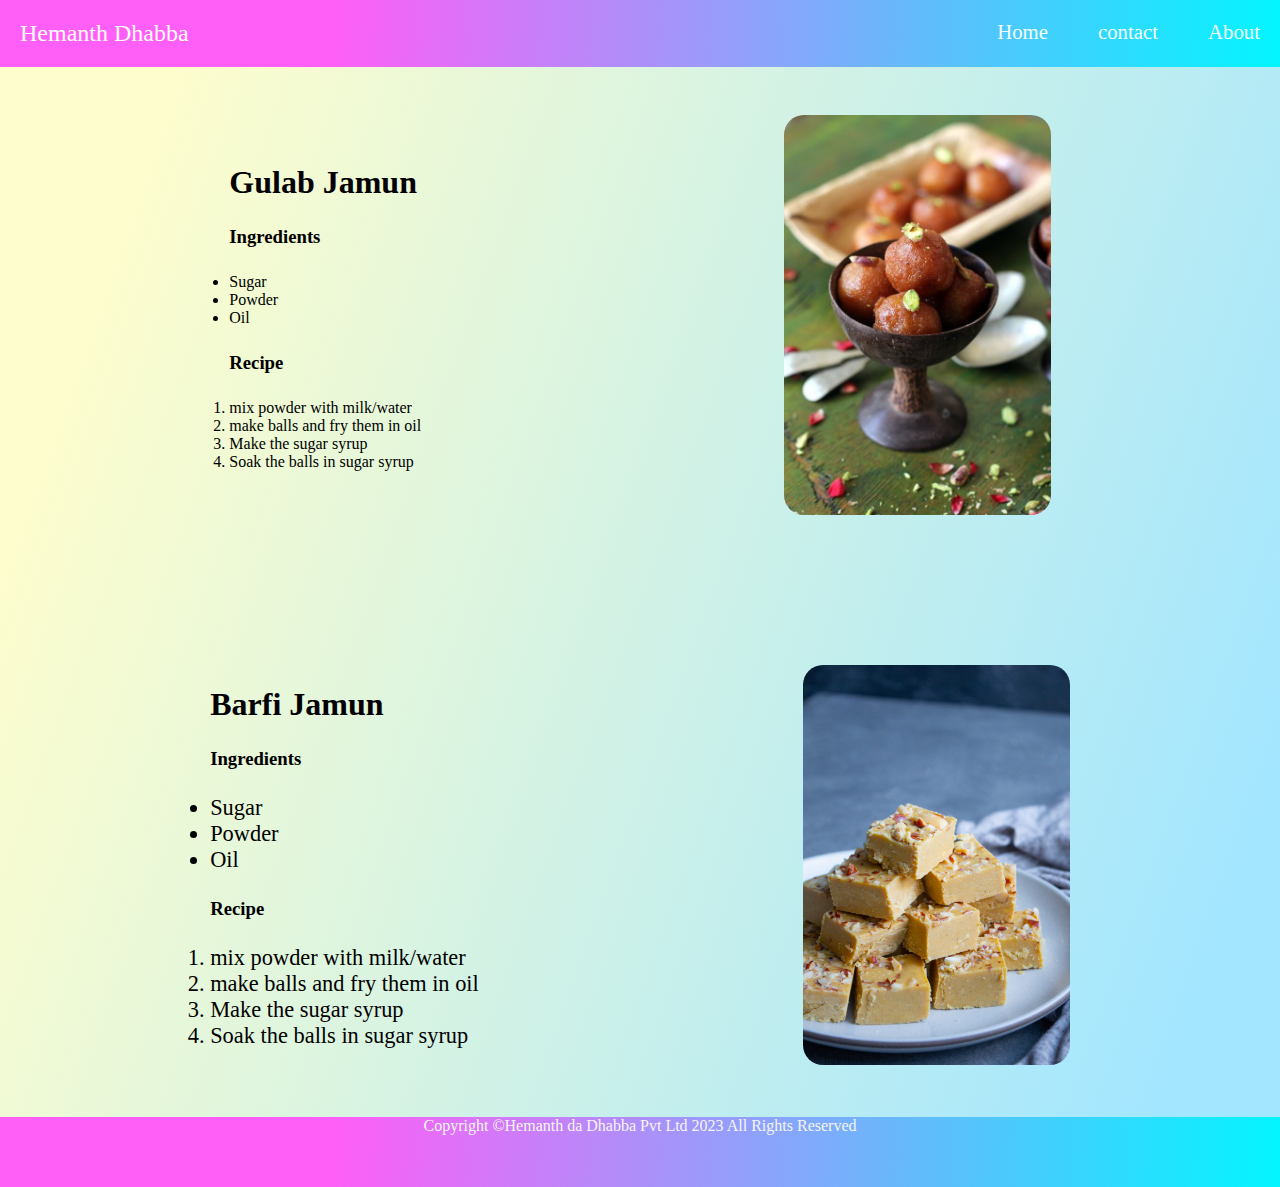
<file: index.html>
<!DOCTYPE html>
<html lang="en">
<head>
    <meta charset="UTF-8">
    <meta name="viewport" content="width=device-width, initial-scale=1.0">
    <title>Recipes</title>
    <link rel="stylesheet" href="style.css">
</head>
<body>
    <div class="container">
       <header>
        <div class="navcontainer">
            <nav>
                <ul id="list">
                    <li>
                        <p id="nav1">Hemanth Dhabba</p>
                    </li>
                    <li>
                        <div id="item">
                            <a href="#">Home</a>
                             <a href="#">contact</a>
                             <a href="#">About</a>
                        </div>
                    </li>
                </ul>
            </nav>
        </div>
       </header>

       <main id="content1">
          <div class="content">
            <section>
                <div class="item">
                    <div class="leftbox">
                        <h2>Gulab Jamun</h2>
                        <h3>Ingredients</h3>
                        <ul>
                            <li>Sugar</li>
                            <li>Powder</li>
                            <li>Oil</li>
                        </ul>
                        <h3>Recipe</h3>
                        <ol>
                            <li>mix powder with milk/water</li>
                            <li>make balls and fry them in oil</li>
                            <li>Make the sugar syrup</li>
                            <li>Soak the balls in sugar syrup</li>
                        </ol>

                    </div>
                    <div class="rightbox">
                        <img src="bread-gulab-jamun-recipe.jpg" alt="image" height="400px">
                    </div>
                </div>
            </section>

            <section>
                <div class="item">
                    <div class="leftbox">
                        <h2>Barfi Jamun</h2>
                        <h3>Ingredients</h3>
                        <ul id="ing">
                            <li>Sugar</li>
                            <li>Powder</li>
                            <li>Oil</li>
                        </ul>
                        <h3>Recipe</h3>
                        <ol id="ing2">
                            <li>mix powder with milk/water</li>
                            <li>make balls and fry them in oil</li>
                            <li>Make the sugar syrup</li>
                            <li>Soak the balls in sugar syrup</li>
                        </ol>

                    </div>
                    <div class="rightbox">
                        <img src="Magaz-5-of-5-2-960x1440.jpg" alt="image" height="400px">
                    </div>
                </div>
            </section>
           </div>
       </main>

        <div class="footer">
            <p>Copyright &copy;Hemanth da Dhabba Pvt Ltd 2023 All Rights Reserved </p>
        </div>
    </div>
</body>
</html>
</file>
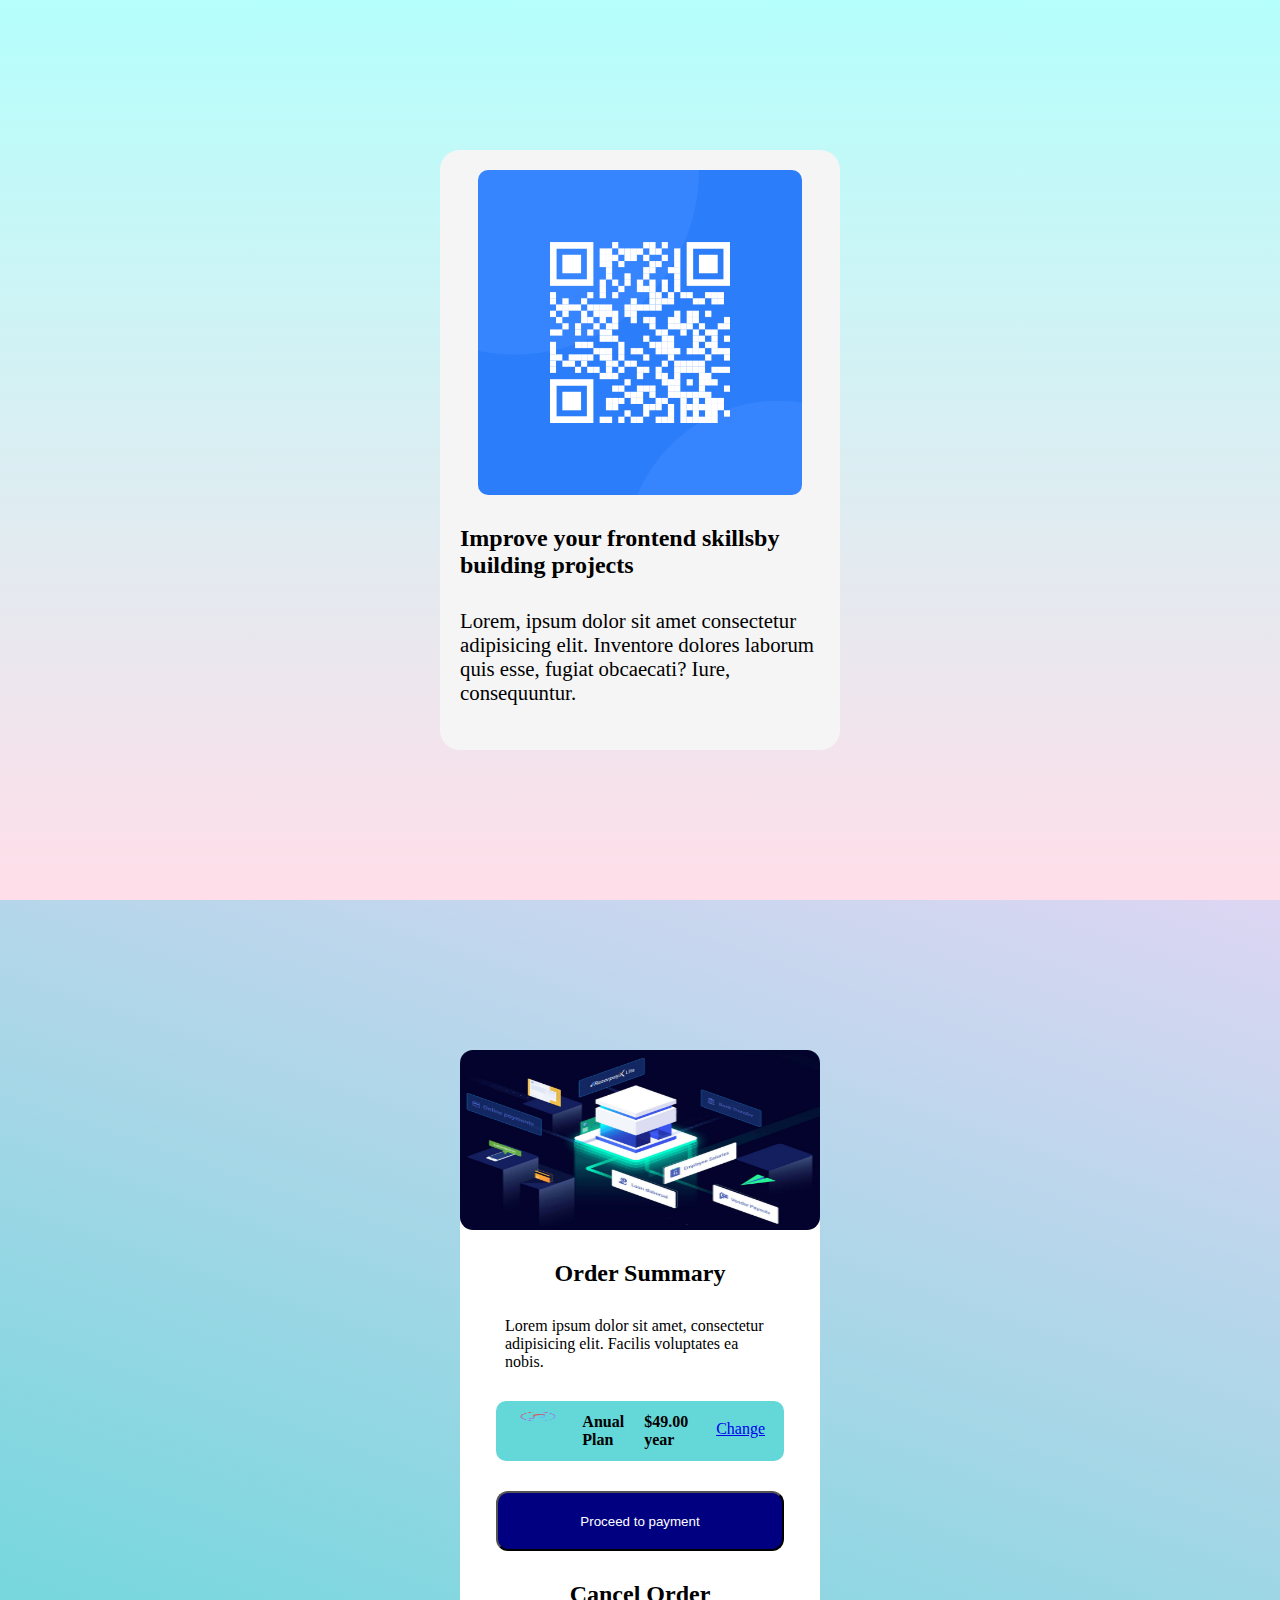
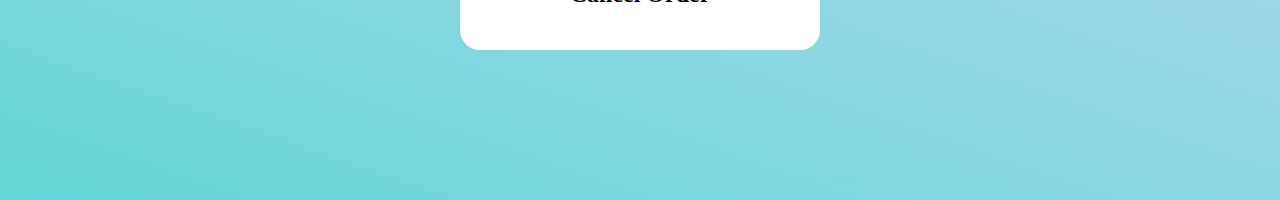
<file: css/index.html>
<!DOCTYPE html>
<html lang="en">
<head>
    <meta charset="UTF-8">
    <meta name="viewport" content="width=device-width, initial-scale=1.0">
    <title>Cards</title>
    <link rel="stylesheet" href="style.css">
    <link rel="icon" href="./favicon-32x32.png">
</head>
<body>
    <div class="container">
        <div class="card">
            <img src="./qrcode.png" alt="image">
            <h2>Improve your frontend skillsby building projects</h2>
            <p>Lorem, ipsum dolor sit amet consectetur adipisicing elit. Inventore dolores laborum quis esse, fugiat obcaecati? Iure, consequuntur.</p>
        </div>
    </div>
    <div class="container1">
        <div class="card1">
            <img src="./icon.jpg" alt="">
            <h2>Order Summary</h2>
            <p>Lorem ipsum dolor sit amet, consectetur adipisicing elit. Facilis voluptates ea nobis.</p>
            <div class="box">
                <div class="left">
                    <img src="./music.png" alt="">
                <p><b>Anual Plan</b></p>
                <p><b>$49.00 year</b></p>
                </div>
                <div class="right">
                    <a href="#">Change</a>
                </div>
            </div>
            <button id="pay">
                Proceed to payment
            </button>
           <div class="cancel">
            <h2>Cancel Order</h2>
           </div>
        </div>
    </div>
</body>
</html>
</file>
<file: style.css>
*{
    padding: 0;
    margin: 0;
    box-sizing: border-box;
}

#list{
   list-style: none;
   font-size: 1.3rem;
   display: flex;
   justify-content: space-between;
   padding: 20px;
   width: 100%;
}

.container{
    width: 100vw;
    height: 100%;
    overflow:none;
    background-image: linear-gradient( 109.6deg,  rgba(254,253,205,1) 11.2%, rgba(163,230,255,1) 91.1% );
}
.navcontainer{
    width: 100vw;
    background-image: radial-gradient( circle farthest-corner at 10% 20%,  rgba(255,94,247,1) 17.8%, rgba(2,245,255,1) 100.2% );
    min-height: 60px;
    /* display: flex;
    justify-content: center;
    align-items: center; */
    position: relative;
}

#nav1{
    font-size: 1.5rem;
}

nav{
    width: 100%;
    overflow-x: none;
    color: white;
}

a{
    text-decoration: none;
    color: azure;
}

#item{
    display: flex;
    gap: 50px;
}

.footer p {
    background-image: radial-gradient( circle farthest-corner at 10% 20%,  rgba(255,94,247,1) 17.8%, rgba(2,245,255,1) 100.2% );
    min-height: 60px;
    color: whitesmoke;
    text-align: center;
    min-height: 70px;
    /* font-size: 2.5 rem; */

}

.content{
    /* /* width: 70%; */
    height: 100%;
    margin: auto;
    display: flex;
    flex-direction: column;
    gap: 50px;

}

.item{
    display: flex;
    flex-direction: row;
    justify-content: space-around;
    align-items: center;
    padding: 3rem;
}

.leftbox{
    display: flex;
    flex-direction: column;
    gap: 25px;
}

h2{
    font-size: 2rem;
}

#ing{
    font-size: 1.4rem;
}

#ing2{
    font-size: 1.4rem;
}

.rightbox img{
    border-radius: 20px;
    transition: all 0.6s  linear 0s;
}

.rightbox img:hover{
    transform: scale(1.2);
}
</file>
<file: css/style.css>
*{
    padding: 0;
    margin: 0;
    box-sizing: border-box;
}
.container{
    width: 100%;
    height: 100%;
    min-height: 900px;
    background-color: #FFDEE9;
background-image: linear-gradient(0deg, #FFDEE9 0%, #B5FFFC 100%);
display: flex;
justify-content: center;
align-items: center;
}

.card{
    width: 400px;
    height: 600px;
    background-color: whitesmoke;
    border-radius: 20px;
    display: flex;
    flex-direction: column;
    align-items: center;
    gap: 30px;
    padding: 20px;
}

.card img{
    height: 58%;
    border-radius:10px ;
}

.card h2{
    font-weight: bold;
    font-size: 1.5rem;
}

.card p{
    font-size: 1.3rem;
}

.container1{
    width: 100%;
    height: 100%;
    min-height: 900px;
    background-color: #64d7d9;
background-image: linear-gradient(19deg, #64d7d9 0%, #DDD6F3 100%);

display: flex;
justify-content: center;
align-items: center;
}

.card1{
    width: 360px;
    height: 600px;
    background-color:white;
    border-radius: 20px;
    display: flex;
    flex-direction: column;
    align-items: center;
    gap: 30px;
    /* padding: 20px; */
}

.card1 img{
    width: 100%;
    height: 30%;
    border-radius:13px ;

}

.card1 p{
    display: flex;
    /* flex-direction: column; */
    justify-content: center;
    align-items: center;
    gap: 15%;
    width: 75%;
}

.box{
    width: 80%;
    height: 10%;
    background-color: #64d7d9;
    border-radius: 10px;
    display: flex;
    flex-direction: row;
    justify-content: space-around;
    padding-left: 9px;
}

#pay{
    width: 80%;
    height: 10%;
    background-color: navy;
    color: white;
    border-radius: 12px;
}

.left{
    display: flex;
    flex-direction: row;
    padding: 9px;
    gap: 20px;
}
.right{
    padding: 19px;
}
</file>
